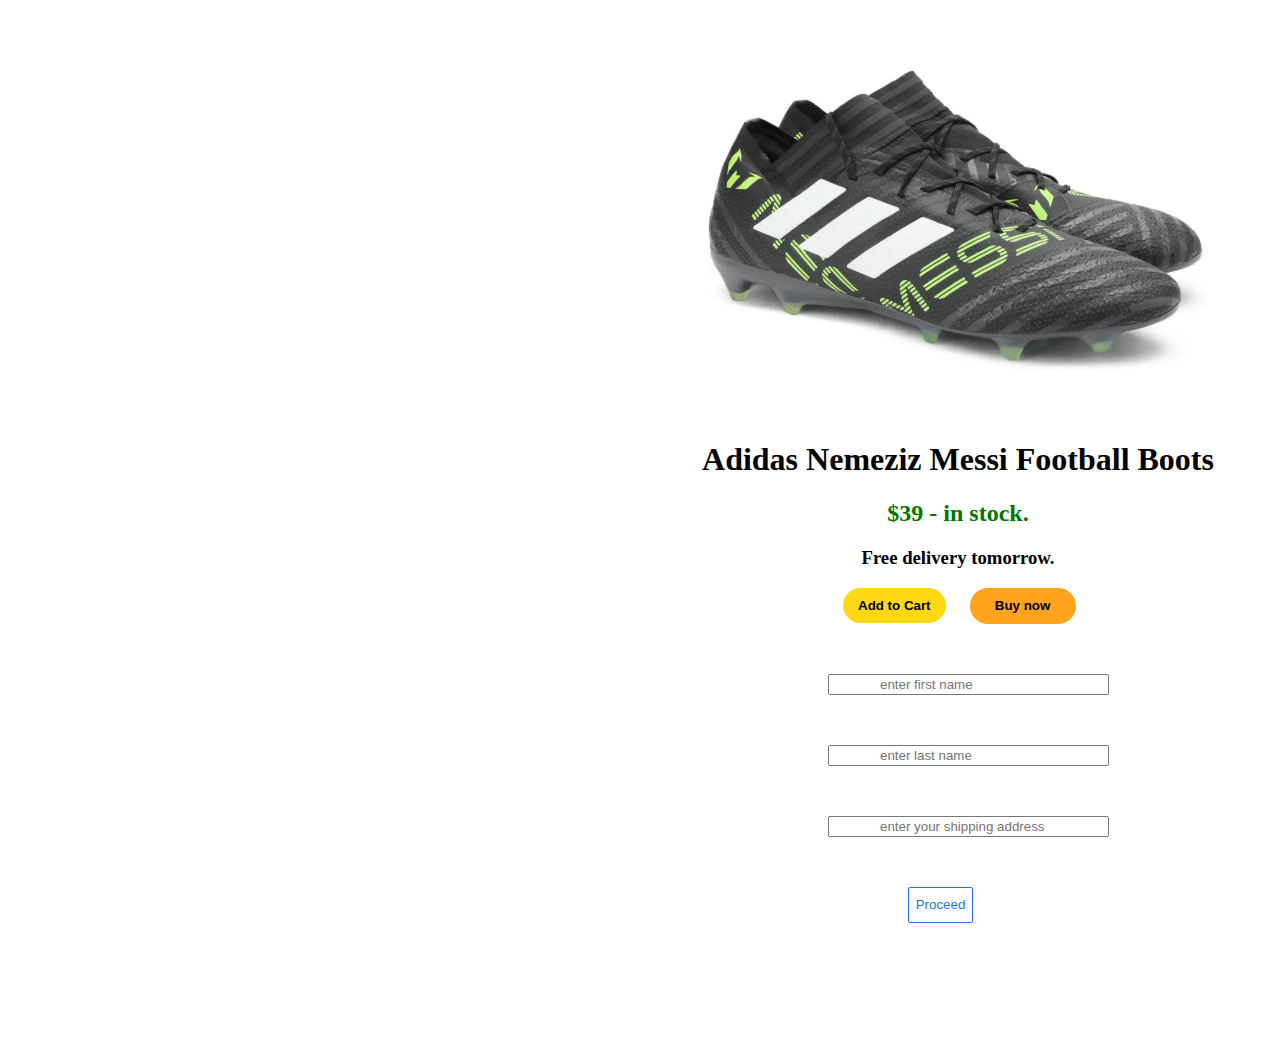
<file: index.html>
<html>
<head>
    <meta charset="utf-8">
    <meta name="viewport" content="width=device-width">
    <title>Adidas</title>
    <link rel="stylesheet" href="nemezizdesign.css">
</head>
<body>
    
        <div class="shop">
            <div class="footy">
                <img src="messinzz.webp" class="boots">

            </div>
            <div class="checkout">
                <h1 class="adidas-shoes">Adidas Nemeziz Messi Football Boots</h1>
                <h2 class="price-stock">$39 - in stock.</h2>
                <h3>Free delivery tomorrow.</h3>
                <button class="add-button">Add to Cart</button>
                <button class="buy-button">Buy now</button><br>
                <form action="">
                <input type="text" placeholder="enter first name" class="fn"><br>
                <input type="text" placeholder="enter last name" class="ln"><br>
                <input type="text" placeholder="enter your shipping address" class="ad"><br>
                <button type="submit" class="sb">Proceed</button>
                </form>
            </div>

         </div>

     
</body>
</html>
</file>
<file: nemezizdesign.css>
.shop{
    border: none;
    height: 1000px;
    width: 700px;
    margin-top: 20px;
    justify-content: space-around;
    margin-left: 600px;
    

}
.footy{
    border: none;
    height: 400px;
    width: 700px;
    align-items: center;
    display: flex;
    justify-content: space-around;
}
.checkout{
    border: none;
    height: 600px;
    width: 700px;
    background: rgba(254, 255, 253, 0.5);
    
}
.boots{
    height: 300px;
    width: 500px;
}
.adidas-shoes{
    text-align: center;
    color: black;
}
.price-stock{

    color:rgb(0,118,0);
    font-weight:bolder;
    text-align: center;
}
h3{
    text-align: center;
}

.add-button{

    background-color:rgb(255,216,20);
    padding-top: 10.35px;
    padding-bottom: 10.35px;
    border-style: none;
    border-radius: 18px;
    font-size:smaller;
    font-weight:bold;
    padding-left: 15px;
    padding-right: 15px;
    font-family:sans-serif;
    cursor: pointer;
    transition: background-color, 0.15s;
    margin-left: 235px;
}

.add-button:hover{
    box-shadow: 5px 5px 10px rgba(0,0,0,0.15);
    
    
}

.add-button:active{
    box-shadow: 5px 5px 10px rgba(0,0,0,0);
    background-color: rgb(199, 166, 0);
   
}

.buy-button{

    background-color: rgb(255,164,28);
    border-style:none;
    height: 36px;
    width: 106px;
    border-radius: 18px;
    font-size:smaller;
    font-weight:bold;
    font-family:sans-serif;
    cursor: pointer;
    margin-left: 20px;
    transition: background-color, 0.15s;
    
}

.buy-button:hover{

    box-shadow: 5px 5px 10px rgba(0,0,0,0.15);
}

.buy-button:active{

    box-shadow: 5px 5px 10px rgba(0,0,0,0);
    background-color: rgb(197, 118, 0);
}
.fn{
    margin-top: 50px;
    margin-left: 220px;
    padding-right: 50px;
    padding-left: 50px;
}
.ln{
    margin-top: 50px;
    margin-left: 220px;
    padding-left: 50px;
    padding-right: 50px
}

.ad{
    margin-top: 50px;
    margin-left: 220px;
    padding-left: 50px;
    padding-right: 50px;
}
.sb{

    margin-top: 50px;
    margin-left: 300px;
    background-color: white;
    color: rgb(31, 118, 231);
    border-style: solid;
    border-color: rgb(31, 118, 231);
    border-width: 1.5px;
    width: 65px;
    height: 36px;
    border-radius: 2px;
    cursor: pointer;
    transition: background-color 0.15s, color 0.15s;
        
} 
    
.sb:hover{

    background-color:rgb(31, 118, 231);
    color:white;

}
    
.sb:active{

    opacity: 0.8;
}
body{
    background-image: url(https://pbs.twimg.com/media/FkQk49uXkAEbrSb?format=jpg&name=900x900);
    background-size: 50%;
    background-repeat: repeat;
}
</file>
